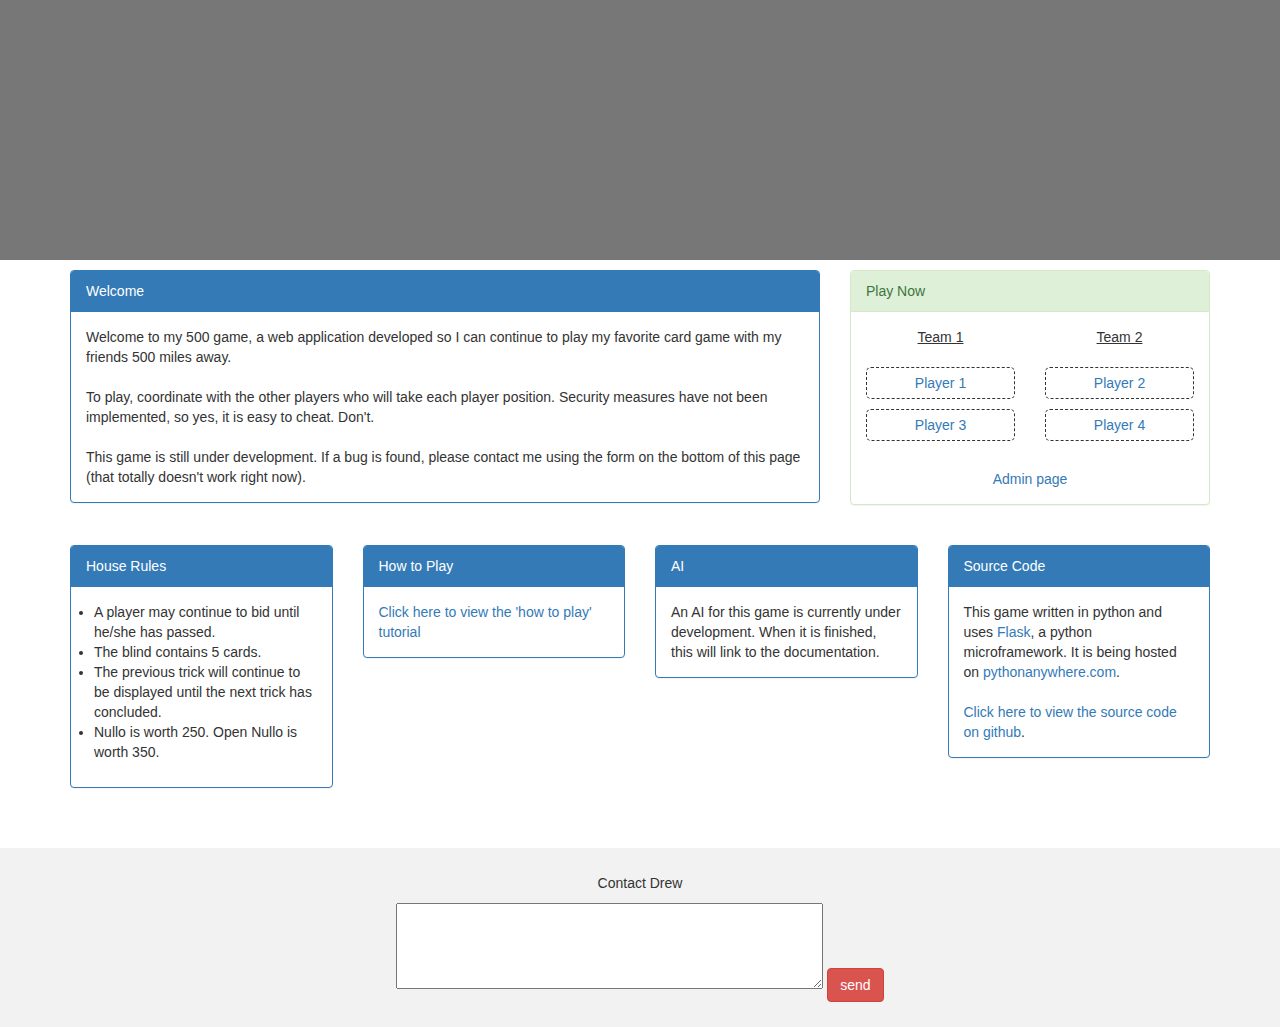
<file: templates/index.html>
<!DOCTYPE html>
<html lang="en">
  <head>
    <title>Drew's 500 Game</title>
    <meta charset="utf-8">
    <meta name="viewport" content="width=device-width, initial-scale=1">
    <link rel="stylesheet" href="https://maxcdn.bootstrapcdn.com/bootstrap/3.4.0/css/bootstrap.min.css">
    <script src="https://ajax.googleapis.com/ajax/libs/jquery/3.3.1/jquery.min.js"></script>
    <script src="https://maxcdn.bootstrapcdn.com/bootstrap/3.4.0/js/bootstrap.min.js"></script>
    <style>
      /* Remove the navbar's default rounded borders and increase the bottom margin */
      .navbar {
        margin-bottom: 50px;
        border-radius: 0;
      }

      /* Remove the jumbotron's default bottom margin */
       .jumbotron {
        margin-bottom: 10px;
        padding: 0;
        background-image: linear-gradient(rgba(0, 0, 0, 0.5), rgba(0, 0, 0, 0.5)), url("https://i0.wp.com/bestcoverpix.com/wp-content/uploads/2013/09/feeling-flush-games-facebook-timeline-cover.jpg?ssl=1");
        height: 260px;
        background-position: center;
        background-repeat: no-repeat;
        background-size: cover;
        position: relative;
      }

      /* Add a gray background color and some padding to the footer */
      footer {
        background-color: #f2f2f2;
        padding: 25px;
      }
      .jumbotron img {
        width: 100%;
        height: 100px;
      }
      .playlink {
        text-align: center;
        padding: 5px;
        border: 1px dashed #333;
        border-radius: 5px;
        margin-bottom: 10px;
      }
      .team {
        margin-bottom: 20px;
        text-align: center;
        text-decoration: underline;
      }
      a {
        text-decoration: none !important;
      }
      ul {
        padding-left: 8px !important;
      }
      #admin {
          text-align: center;
          margin-top: 18px;
      }
    </style>
  </head>
  <body>

  <div class="jumbotron">

  </div>

  <div class="container">
    <div class="row">
      <div class="col-sm-8">
        <div class="panel panel-primary">
          <div class="panel-heading">Welcome</div>
          <div class="panel-body">
            Welcome to my 500 game, a web application developed so I can continue to play my favorite card game with my friends 500 miles away.<br><br>
            To play, coordinate with the other players who will take each player position. Security measures have not been implemented, so yes, it is easy to cheat. Don't. <br><br>
            This game is still under development. If a bug is found, please contact me using the form on the bottom of this page (that totally doesn't work right now).
          </div>
        </div>
      </div>
      <div class="col-sm-4">
        <div class="panel panel-success">
          <div class="panel-heading">Play Now</div>
          <div class="panel-body">
            <div class="row">
              <div class="col-xs-6"><div class="team">Team 1</div></div>
              <div class="col-xs-6"><div class="team">Team 2</div></div>
            </div>
            <div class="row">
              <a href="/player1.html"><div class="col-xs-6"><div class="playlink">Player 1</div></div></a>
              <a href="/player2.html"><div class="col-xs-6"><div class="playlink">Player 2</div></div></a>
            </div>
            <div class="row">
              <a href="/player3.html"><div class="col-xs-6"><div class="playlink">Player 3</div></div></a>
              <a href="/player4.html"><div class="col-xs-6"><div class="playlink">Player 4</div></div></a>
            </div>
            <div class="row"><a href="/admin.html"><div id="admin">Admin page</div></a></div>
          </div>
        </div>
      </div>
    </div>
  </div><br>

  <div class="container">
    <div class="row">
      <div class="col-sm-3">
        <div class="panel panel-primary">
          <div class="panel-heading">House Rules</div>
          <div class="panel-body">
            <ul>
              <li>A player may continue to bid until he/she has passed.</li>
              <li>The blind contains 5 cards.</li>
              <li>The previous trick will continue to be displayed until the next trick has concluded.</li>
              <li>Nullo is worth 250. Open Nullo is worth 350.</li>
            </ul>
          </div>
        </div>
      </div>
      <div class="col-sm-3">
        <a href="/how_to_play_500.html">
          <div class="panel panel-primary">
            <div class="panel-heading">How to Play</div>
            <div class="panel-body">Click here to view the 'how to play' tutorial</div>
          </div>
        </a>
      </div>
      <div class="col-sm-3">
        <div class="panel panel-primary">
          <div class="panel-heading">AI</div>
          <div class="panel-body">An AI for this game is currently under development. When it is finished, this will link to the documentation.</div>
        </div>
      </div>
      <div class="col-sm-3">
        <div class="panel panel-primary">
          <div class="panel-heading">Source Code</div>
          <div class="panel-body">This game written in python and uses <a href="flask.pocoo.org">Flask</a>, a python microframework. It is being hosted on <a href="https://www.pythonanywhere.com">pythonanywhere.com</a>.<br><br> <a href="https://github.com/Furgus11/500">Click here to view the source code on github</a>.</div>
        </div>
      </div>
    </div>
  </div><br><br>

  <footer class="container-fluid text-center">
    <p>Contact Drew</p>
    <form class="form-inline">
      <textarea rows="4" cols="50">

      </textarea>
      <button type="button" class="btn btn-danger">send</button>
    </form>
  </footer>

  </body>
</html>
</file>
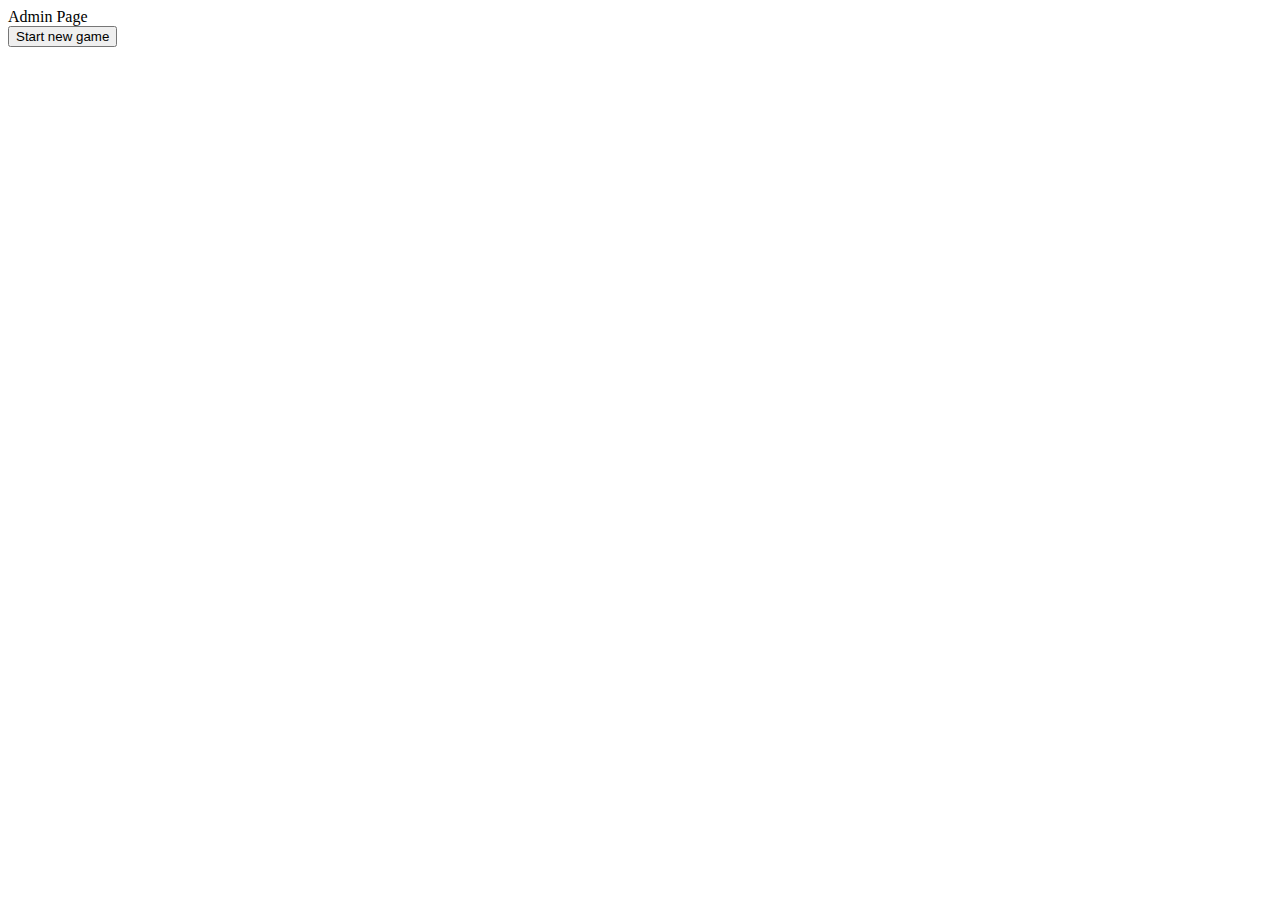
<file: templates/admin.html>
<script src="https://ajax.googleapis.com/ajax/libs/jquery/3.3.1/jquery.min.js"></script>
<script>
    function newGame() {
        console.log("newGame");
        $.get("/api/newGame", {}, function(return_message) {
            $("#returnMessage").html(return_message);
        });
    }
</script>
<html>
    <div>
        Admin Page
    </div>
    <button onclick="newGame()">Start new game</button>
    <div id="returnMessage"></div>
</html>
</file>
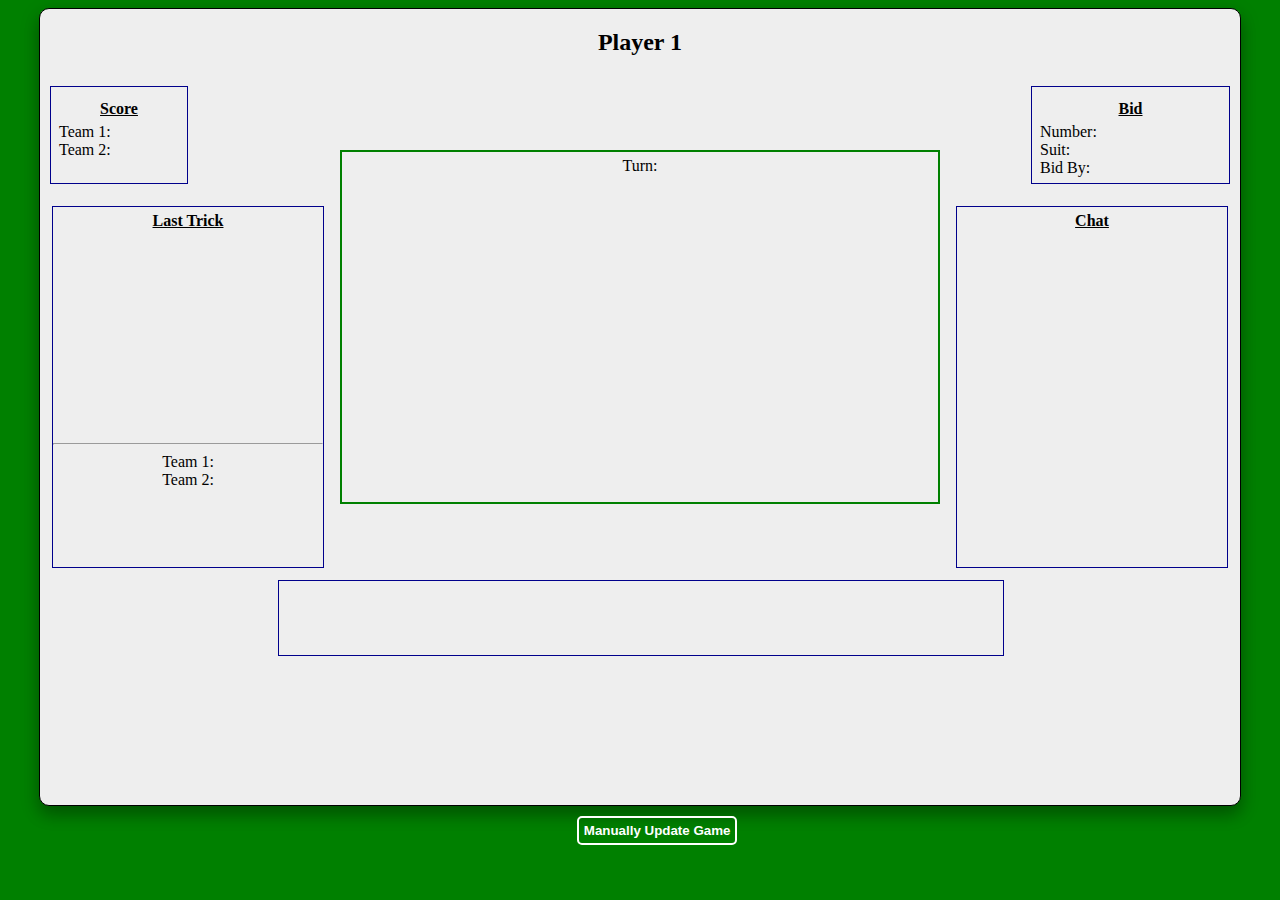
<file: templates/Player 1.html>
<!-- saved from url=(0092)https://www.pythonanywhere.com/user/schnagl/files/home/schnagl/mysite/templates/player1.html -->
<html style="background: green"><head><meta http-equiv="Content-Type" content="text/html; charset=UTF-8"><script src="./Player 1_files/jquery.min.js.download"></script>
<script type="text/javascript">
    var player = "player1";
    var player_index = 0;
    var allBids = [[6, "Spades"], [6, "Clubs"], [6, "Diamonds"], [6, "Hearts"], [6, "notrump"], [7, "Spades"], [7, "Clubs"], [7, "Diamonds"], [7, "Hearts"], [7, "notrump"], [7, "nullo"], [8, "Spades"], [8, "Clubs"], [8, "Diamonds"], [8, "Hearts"], [8, "notrump"], [8, "opennullo"], [9, "Spades"], [9, "Clubs"], [9, "Diamonds"], [9, "Hearts"], [9, "notrump"], [10, "Spades"], [10, "Clubs"], [10, "Diamonds"], [10, "Hearts"], [10, "notrump"]];
    var pause_interval = false;

	function update_game() {
        console.log("Getting Game");
        $.get('/api/get_game_for_player', {"player_index": player_index}, function(game_data) {
            update_scoreboard(game_data.score1, game_data.score2)
            set_turn(game_data.turn, game_data.state);
            update_current_bid(game_data.current_bid_suit, game_data.current_bid_number, game_data.current_bid_player);
            // update last trick
            if (game_data.last_trick != "tricks are empty") {
                update_last_trick(game_data.last_trick[0], game_data.last_trick[1], game_data.last_trick[2], game_data.last_trick[3], game_data.last_trick[4], game_data.last_trick[5], game_data.last_trick[6], game_data.last_trick[7], game_data.last_trick[8], game_data.team1_tricks, game_data.team2_tricks)
            }
            if (game_data.state == 0){
                display_bidding_state(game_data);
                update_hand(game_data);
            }
            else if (game_data.state == 1) {
                display_blind_state(game_data);
            }
            else if (game_data.state == 2) {
                display_playing_state(game_data);
            }
            else if (game_data.state == 3) {
                // end game
                if (game_data.score1 > game_data.score2) {
                    $("#turnDisplayer").html("<div id='gameover'>The game is over and Team 1 wins</div>");
                } else {
                    $("#turnDisplayer").html("<div id='gameover'>The game is over and Team 2 wins</div>");
                }
            }
        });
    }

    function display_playing_state(game_data) {
        $("#biddingContainer").css("display", "none");
        $("#blindConainer").css("display", "none");
        $("#playingContainer").css("display", "block");

        // update playingContainer with cards that have been played
        update_playing_box(game_data.current_trick[0], game_data.current_trick[1], game_data.current_trick[2], game_data.current_trick[3], game_data.current_trick[4], game_data.current_trick[5], game_data.current_trick[6], game_data.current_trick[7])

        // if open nullo
        if (game_data.current_bid_suit === "opennullo" && game_data.current_bid_player_index != player_index) {
            display_open_nullo_cards(game_data);
        }

        if (game_data.turn == player_index) {
            // update hand with cards containing button on playable cards
            update_playable_hand(game_data);
            pause_interval = true;
        } else {
            // update hand with default cards
            update_hand(game_data);
        }
    }

    function display_open_nullo_cards(game_data) {
        console.log("displaying open nullo");
        index_of_nullo_bidder = game_data.current_bid_player_index;
        name_of_nullo_bidder = game_data.current_bid_player;
        $("#openNulloContainer").css("display", "block");
        $("#nulloLabel").html(name_of_nullo_bidder)
        $.get('/api/get_open_nullo_hand', {
            "bidder_index": index_of_nullo_bidder
        }, function (hand_data) {
        	$("#openNulloCardsContainer").html('');
            for (var i = 0; i < hand_data.hand.length; i+=2) {
                $("#openNulloCardsContainer").append(to_card_div(hand_data.hand[i], hand_data.hand[i + 1]));
            }
        });

    }

    function play_card(suit, value) {
        $.get('/api/play_card', {
            "player_index": player_index,
            "suit": suit,
            "value": value
        }, function(game_data) {
            // should be string: "played card" which is returned from Game.play_card(player_index, suit, value)
            console.log(game_data)
            update_game();
            pause_interval = false;
        });
    }

    function update_playable_hand(game_data) {
        $("#cardsContainer").html('');
        for (var i = 0; i < game_data.playable_hand.length; i+=3) {
            $("#cardsContainer").append(to_playable_card_div(game_data.playable_hand[i], game_data.playable_hand[i + 1], game_data.playable_hand[i + 2]));
        }
    }

    function to_playable_card_div(suit, value, playable) {
        var onclick_function = `onclick="alert('You cannot play this card')"`;
        var suit_color = "black";
        var playable_border = "";
        if (playable == 1) {
            onclick_function = `onclick='play_card("` + suit + `","` + value +`")'`;
            playable_border = "playable";
        }
        if (value === "Joker") {
            suit = '';
        } else if (suit === "Hearts") {
			suit = "&#9829;";
			suit_color = "red";
		} else if (suit === "Diamonds") {
			suit = "&#9830;";
			suit_color = "red";
		} else if (suit === "Spades") {
			suit = "&#9824;";
		} else if (suit === "Clubs") {
			suit = "&#9827;";
		}
		return `
		<div ` + onclick_function + ` class = "cardBox ` + playable_border + `">
			<span class="value">`
			+ value + `</span>
			<span class="suit ` + suit_color + `">` + suit + `</span>
		</div>
		`;
    }

    // display blind in content area with check boxes
    // display checkboxes under hand
    // display submit button -> onclick="get_blind_index_arrays_and_send_to_backend()"
    // submit button calls function that gets the arrays then passes those arrays to update_hand_with_blind(hand_indexs, blind_indexs)
    function display_blind_state(game_data) {
        $("#playingContainer").css("display", "none");
        $("#biddingContainer").css("display", "none");
        $("#blindConainer").css("display", "block");
        if (game_data.turn == player_index) {
            // display blind
            display_blind(game_data);
            update_hand_with_checkbox(game_data);
            pause_interval = true;
        } else {
            $("#blindConainer").html("The person who won the bid is integrating the blind into his hand");
            update_hand(game_data);
        }
    }

    function display_blind(game_data) {
        $("#blindConainer").html("");
        for (var i = 0; i < game_data.blind.length; i+=2) {
            var checked = "";
            if (game_data.blind[i] == game_data.current_bid_suit || (game_data.blind[i + 1] == "Joker" && game_data.current_bid_suit != "nullo" && game_data.current_bid_suit != "opennullo" ) || (opposite_suit(game_data.blind[i]) == game_data.current_bid_suit && game_data.blind[i + 1] == "J")) {
                checked = "checked='checked' disabled ";
            }
            $("#blindConainer").append(to_card_div_with_checkbox(game_data.blind[i], game_data.blind[i + 1], "blind", i / 2, checked))
        }
        $("#blindConainer").append("<input type='submit' onclick='get_blind_index_arrays_and_send_to_backend()'>");
        $("#blindConainer").append("<div id='blind-instructions'>Check the boxes from the blind you want to add to your hand. Check the boxes in the cards from your hand to discard. You must discard the same number of cards you add.<br> <center>You must add all trump cards to your hand.</center></div>")
    }

    function opposite_suit(suit) {
        if (suit == "Hearts") {
            return "Diamonds";
        } else if (suit == "Diamonds") {
            return "Hearts";
        } else if (suit == "Spades") {
            return "Clubs";
        } else if (suit == "Clubs") {
            return "Spades";
        } else {
            return "no opposite suit";
        }
    }

    function get_blind_index_arrays_and_send_to_backend() {
		var hand_index = [];
		var num_discard_from_hand = 0;
		var num_recieve_from_blind = 0;
		for (var i = 0; i < 10; i++) {
		    try {
		        if (document.getElementById('hand' + i).checked) {
    				hand_index.push(1);
    				num_discard_from_hand++;
    			} else {
    				hand_index.push(0);
    			}
		    } catch(err) {
		        throw "couldn't get id of: hand" + i;
		    }

		}
		var blind_index = [];
		for (var i = 0; i < 5; i++) {
			if (document.getElementById('blind' + i).checked) {
				blind_index.push(1);
				num_recieve_from_blind++;
			} else {
				blind_index.push(0);
			}
		}
		if (num_discard_from_hand != num_recieve_from_blind) {
			alert("Cannot discard more or less cards than you receive from blind");
		} else {
			update_hand_with_blind(hand_index, blind_index);
    		// updates game
    		update_game();
		}

	}

    // hand_indexs = [1, 0, 1, 0, 0, 1, 0, 1, 0, 0] where 1 mean they are to be switched out
    // blind_indexs = [1, 0, 1, 1, 1]
    function update_hand_with_blind(hand_indexs, blind_indexs) {
        $.get('/api/update_hand_with_blind', {
            "player_index": player_index,
            "h1": hand_indexs[0],
            "h2": hand_indexs[1],
            "h3": hand_indexs[2],
            "h4": hand_indexs[3],
            "h5": hand_indexs[4],
            "h6": hand_indexs[5],
            "h7": hand_indexs[6],
            "h8": hand_indexs[7],
            "h9": hand_indexs[8],
            "h10": hand_indexs[9],
            "b1": blind_indexs[0],
            "b2": blind_indexs[1],
            "b3": blind_indexs[2],
            "b4": blind_indexs[3],
            "b5": blind_indexs[4],
        }, function(game_data) {
           console.log(game_data);
           update_game();
           pause_interval = false;
        });
    }

    function update_current_bid(suit, number, player) {
        $("#bidNumber").html(number);
        $("#bidSuit").html(suit);
        $("#bidPlayer").html(player);
    }

    function display_bidding_state(game_data) {
        $("#playingContainer").css("display", "none");
        $("#blindConainer").css("display", "none");
        $("#biddingContainer").css("display", "block");
        update_bid_table(game_data.bids);
        if (game_data.turn == player_index) {
            // get minBidIndex
            minBidIndex = get_bid_index(game_data.current_bid_number, game_data.current_bid_suit, game_data.bids_this_round);
            display_bidding_form(minBidIndex + 1)
            pause_interval = true;
        } else {
            // hide biddding form
            $("#biddingFormContainer").html("");
        }

    }


    function update_hand(game_data) {
    	$("#cardsContainer").html('');
        for (var i = 0; i < game_data.playable_hand.length; i+=3) {
            $("#cardsContainer").append(to_card_div(game_data.playable_hand[i], game_data.playable_hand[i + 1]));
        }
    }
    function update_hand_with_checkbox(game_data) {
    	$("#cardsContainer").html('');
        for (var i = 0; i < game_data.playable_hand.length; i+=3) {
            $("#cardsContainer").append(to_card_div_with_checkbox(game_data.playable_hand[i], game_data.playable_hand[i + 1], "hand", i / 3, ""));
        }
    }

	function update_scoreboard(score1, score2) {
		$("#score1").html(score1);
		$("#score2").html(score2);
	}

	function update_bid_table(bids){
		var table_string = `
				<table>
					<tr>
					    <th>Number</th>
					    <th>Suit</th>
					    <th>Player</th>
					</tr>`
		for (var i = 0; i < bids.length; i+=3) {
			table_string = table_string + to_bid_table_row(bids[i], bids[i + 1], bids[i + 2]);
		}

		table_string = table_string + "</table>"

		$("#biddingTableContainer").html(table_string);
	}

	function to_bid_table_row(number, suit, player) {
        return '<tr><td>' + number + '</td><td>' + suit + '</td><td>' + player + '</td></tr>'
    }

    function display_bidding_form(minBidIndex) {
    	formString = `
    	<div id="biddingForm">
    	`
    	for (var i = minBidIndex; i < allBids.length; i++) {
    	    formString += "<label class='radio-container'>" + allBids[i][0] + " " + allBids[i][1]  + "<input name='bid' value='" + allBids[i][0] + " " + allBids[i][1] + "' type='radio'><span class='checkmark'></span></label>";
    	}
    	formString += `
    		<label class='radio-container'>Pass<input name='bid' type='radio' value='Pass' checked='checked'><span class='checkmark'></span></label></div>
    		<input onclick='send_bid()' id='biddingButton' type='submit' value="Submit Bid"></input></div>
    	`
    	$("#biddingFormContainer").html(formString);
    	$("#biddingButton").removeAttr("disabled");
    }


    function send_bid() {
        $("#biddingButton").attr("disabled", "disabled");
    	var radioValue = $("input[name='bid']:checked").val();
    	var parsed;
    	if (radioValue === "Pass") {

		    console.log("passing");
   			$.get('/api/add_bid', {
            	"bid_passed": "true",
            	"bid_suit": "",
            	"bid_number": "",
            	"bid_player_index": player_index
        	}, function(data1) {
        	    console.log(data1);
        	    update_game();
        	    pause_interval = false;
        	});
    	} else {
    		parsed = radioValue.split(" ");
    		$.get('/api/add_bid', {
            	"bid_passed": "false",
            	"bid_suit": parsed[1],
            	"bid_number": parsed[0],
            	"bid_player_index": player_index
        	}, function(data1) {
            	console.log(data1);
            	update_game();
        	    pause_interval = false;
        	});
    	}

    }

	function update_last_trick(s0, v0, s1, v1, s2, v2, s3, v3, lead, team1Tricks, team2Tricks) {
	    $(".trickLabel").css("display", "inline-block");
	    $(".trickLabelTop").css("display", "block");
		$("#trickBoxTwo").html(to_card_div(s2, v2));
		$("#trickBoxOne").html(to_card_div(s1, v1));
		$("#trickBoxThree").html(to_card_div(s3, v3));
		$("#trickBoxZero").html(to_card_div(s0, v0));
		if (lead == 0) {
			$("#trickBoxZero").css("background", "lightblue")
		} else {
		    $("#trickBoxZero").css("background", "transparent")
		}
		if (lead == 1) {
			$("#trickBoxOne").css("background", "lightblue")
		} else {
		    $("#trickBoxOne").css("background", "transparent")
		}
		if (lead == 2) {
			$("#trickBoxTwo").css("background", "lightblue")
		} else {
		    $("#trickBoxTwo").css("background", "transparent")
		}
	    if (lead == 3) {
			$("#trickBoxThree").css("background", "lightblue")
		} else {
		    $("#trickBoxThree").css("background", "transparent")
		}
		$("#t1Tricks").html(team1Tricks);
		$("#t2Tricks").html(team2Tricks);

	}

	function update_playing_box(s0, v0, s1, v1, s2, v2, s3, v3) {
		if (s0 != "" || v0 != "") {
			$("#playerBoxZero").html(to_card_div(s0, v0));
		} else {
			$("#playerBoxZero").html(to_card_div('&nbsp', '&nbsp'));
		}
		if (s1 != "" || v1 != "") {
			$("#playerBoxOne").html(to_card_div(s1, v1));
		} else {
			$("#playerBoxOne").html(to_card_div('&nbsp', '&nbsp'));
		}
		if (s2 != "" || v2 != "") {
			$("#playerBoxTwo").html(to_card_div(s2, v2));
		} else {
			$("#playerBoxTwo").html(to_card_div('&nbsp', '&nbsp'));
		}
		if (s3 != "" || v3 != "") {
			$("#playerBoxThree").html(to_card_div(s3, v3));
		} else {
			$("#playerBoxThree").html(to_card_div('&nbsp', '&nbsp'));
		}
	}

	function set_turn(turn, state) {
	    var state_string = "";
	    if (state == 0) {
	        state_string = " to bid"
	    } else if (state == 1) {
	        state_string = " to sort blind"
	    } else if (state == 2) {
	        state_string = " to play"
	    }
		if (turn == 0) {
			$("#playersTurn").html("Player 1" + state_string);
		} else if (turn == 1) {
			$("#playersTurn").html("Player 2" + state_string);
		} else if (turn == 2) {
			$("#playersTurn").html("Player 3" + state_string);
		} else if (turn == 3) {
			$("#playersTurn").html("Player 4" + state_string);
		}
	}

	function to_card_div(suit, value) {
	    var suit_color = "black";
        if (value === "Joker") {
            suit = '';
        } else if (suit === "Hearts") {
			suit = "&#9829;";
			suit_color = "red";
		} else if (suit === "Diamonds") {
			suit = "&#9830;";
			suit_color = "red";
		} else if (suit === "Spades") {
			suit = "&#9824;";
		} else if (suit === "Clubs") {
			suit = "&#9827;";
		}
		return `
		<div class = "cardBox">
			<span class="value">`
			+ value + `</span>
			<span class="suit ` + suit_color + `">` + suit + `</span>
		</div>
		`;
    }

    function to_card_div_with_checkbox(suit, value, hand_or_blind, i, checked) {
        suit_color = "black";
        if (value === "Joker") {
            suit = '';
        } else if (suit === "Hearts") {
			suit = "&#9829;";
			suit_color = "red";
		} else if (suit === "Diamonds") {
			suit = "&#9830;";
			suit_color = "red";
		} else if (suit === "Spades") {
			suit = "&#9824;";
		} else if (suit === "Clubs") {
			suit = "&#9827;";
		}
		return `
		<label class = "cardBox">
			<span class="value">`
			+ value + `</span>
			<span class="suit ` + suit_color + `">` + suit + `</span>
			<br>
			<input ` + checked + ` type="checkbox" id="` + hand_or_blind + i +`">
		</label>
		`;
    }

    function get_bid_index(number, suit, bidPosition) {
        var ret = -1;
        for (var i = 0 ; i < allBids.length; i++) {
            if (allBids[i][0] == number && allBids[i][1] == suit) {
                ret = i;
            }
        }
        if(bidPosition >= 2 && ret < 4) {
            ret = 4;
        }
        return ret;
    }

    // setInterval(update_game(), 3000);
    setInterval(function() {
        if (!pause_interval) {
            update_game();
        }
    }, 1000);

</script>


	<title>Player 1</title>
	</head><body><div id="container">
		<h2 id="playerName">
			Player 1
		</h2>
		<div id="scoreContainer">
			<div class="boxTitle">Score</div>
			<div class="score">Team 1: <span id="score1"></span></div>
			<div class="score">Team 2: <span id="score2"></span></div>
		</div>
		<div id="bidContainer">
			<div class="boxTitle">Bid</div>
			<div>Number: <span id="bidNumber"></span></div>
			<div>Suit: <span id="bidSuit"></span></div>
			<div>Bid By: <span id="bidPlayer"></span></div>
		</div>

		<br>
		<div id="lastTrickContainer" class="">
			<div class="boxTitle"> Last Trick</div>
			<div class="trickBox">
    			<div class="trickrow">
    			    <label class="trickLabelTop">Player 3</label>
    				<div id="trickBoxTwo"></div>
    			 </div>
    			<div class="trickrow">
    			    <label class="trickLabel" id="leftTrickLabel">Player 2</label>
    				<div id="trickBoxOne"></div>
    				<div id="trickBoxThree"></div>
    				<label class="trickLabel" id="rightTrickLabel">Player 4</label>
    			</div>
    			<div class="trickrow">
    				<div id="trickBoxZero"></div>
    			</div>
			</div>
			<hr>
			<div class="trickCount">Team 1: <span id="t1Tricks"></span></div>
			<div class="trickCount">Team 2: <span id="t2Tricks"></span></div>
		</div>
		<div id="mainContainer">
			<div id="turnDisplayer">Turn: <span id="playersTurn"></span></div>
			<div id="biddingContainer">
				<div id="biddingTableContainer"></div>
				<div id="biddingFormContainer"></div>
			</div>
			<div id="blindConainer"></div>
			<div id="playingContainer">
				<div class="trickrow">
				    <label class="playLabelTop">Player 3</label>
					<div id="playerBoxTwo"></div>
				 </div>
				<div class="trickrow">
				    <label class="playLabel" id="leftPlayLabel">Player 2</label>
					<div id="playerBoxOne"></div>
					<div id="playerBoxThree"></div>
    				<label class="playLabel" id="rightPlayLabel">Player 4</label>
				</div>
				<div class="trickrow">
					<div id="playerBoxZero"></div>
				</div>
				<div id="openNulloContainer" class="trickrow">
				    <label id="nulloLabel"></label>
				    <div id="openNulloCardsContainer"></div>
				</div>
			</div>
		</div>
		<div id="chatContainer">
			<div class="boxTitle">Chat</div>
		</div>
		<br>

		<div id="cardsContainer">

		</div>

	</div>
	<div id="buttons">
        <button onclick="update_game()">Manually Update Game</button>
    </div>

<style type="text/css">
	#container {
		max-width: 1200px;
		height: 90%;
		border: 1px solid black;
		box-shadow: 0 10px 16px 0 rgba(0,0,0,0.2),0 6px 20px 0 rgba(0,0,0,0.19);
		margin: 0 auto;
		background: #eee;
		border-radius: 10px;
	}
	#container>div {
		display: inline-block;
		vertical-align: middle;
	}
	.trickrow {
		width: 100%;
		text-align: center;
	    padding-top: 10px;
    	padding-bottom: 10px;
	}
	#biddingTableContainer>table {
		margin: 0 auto;
	}
	.trickrow>div {
		display: inline-block;
		border-radius: 5px;
	}
	#trickBoxTwo, #trickBoxZero {
		margin: 0 auto;
		width: 60px;
	}
	#trickBoxOne, #playerBoxOne {
		margin-right: 15px;
		vertical-align: text-top;
		width: 60px;
	}
	#trickBoxThree, #playerBoxThree {
		margin-left: 15px;
		vertical-align: text-top;
		width: 60px;
	}
	#playername {
		text-align: center;
	}
	#lastTrickContainer, #chatContainer {
		width: 270px;
	    margin: 12px;
		height: 360px;
		border: 1px solid darkblue;
	}
	#mainContainer {
		width: 596px;
		min-height: 350px;
		border: 2px solid green;
		margin-top: -120px;
	}
	#mainContainer>div {
		/*initially hide shit*/
		/*display: none;*/
	}
	#playingContainer {
		display: none;
	}
	.cardBox {
		border: 1px solid black;
		border-radius: 5px;
		width: 60px;
		height: 60px;
		text-align: center;
		display: inline-block;
		margin-right: 5px;
		cursor: pointer;
	}
	#cardsContainer {
        margin: 0px 238px;
        width: 710px;
        min-height: 60px;
        border: 1px solid darkblue;
        padding: 7px;
	}
	#scoreContainer {
		margin: 10px;
		width: 120px;
		height: 80px;
		padding: 8px;
		border: 1px solid darkblue;
	}
	.boxTitle {
		text-align: center;
		font-weight: bold;
		text-decoration: underline;
		padding: 5px;
	}
	.score {
	}
	.score > span {
		color: red;
		font-weight: bold;
	}
	#bidContainer {
		margin: 10px;
		width: 181px;
		height: 80px;
		padding: 8px;
		border: 1px solid darkblue;
		float: right;
	}
	#bidContainer span, #scoreContainer span {
		float: right;
		color: red;
		font-weight: bold;
	}
	.radioWidth {
		width: 110px;
	    padding: 3px;
	    display: inline-block;
	}
	table {
        border-collapse: collapse;
    }

    table, th, td {
        border: 1px solid black;
        border: 1px solid black;
        padding: 2px 10px;
        text-align: center;
    }
    .trickCount {
        display: block;
        text-align: center;
    }
    .trickBox {
        min-height: 200px;
    }
    .trickCount span {
        color: blue;
        font-weight: bold;
        padding-left
    }

    .red {
        color: red;
    }

    .playable {
        border: 1px solid green;
        background: lightgreen;
    }
    #leftTrickLabel, #leftPlayLabel {
        position: relative;
        transform: rotate(-90deg);
    }

    #rightTrickLabel, #rightPlayLabel {
        position: relative;
        transform: rotate(90deg);
    }
    .trickLabel, .trickLabelTop {
        display: none;
    }

    #leftPlayLabel, #rightPlayLabel {
        display: inline-block;
    }
    .playLabelTop {
        display: block;
        margin-bottom: 10px;
    }

    #openNulloContainer {
        display: none;
    }

    #openNulloCardsContainer>.cardbox {
        width: 40px;
        height: 40px;
    }

    #turnDisplayer {
        text-align: center;
        padding-top: 5px;
    }

    input[type="submit"] {
        display: block;
        -webkit-transition-duration: 0.4s;
        transition-duration: 0.4s;
        background: transparent;
        border: 2px solid #2598f2;
        border-radius: 5px;
        color: #2598f2;
        cursor: pointer;
        padding: 5px;
         font-weight: bold;
        left: 45%;
        position: relative;
        margin-top: 10px;
        margin-bottom: 17px;
    }
    button {
        display: block;
        -webkit-transition-duration: 0.4s;
        transition-duration: 0.4s;
        background: transparent;
        border: 2px solid #FFF;
        border-radius: 5px;
        color: #FFF;
        cursor: pointer;
        padding: 5px;
         font-weight: bold;
        left: 45%;
        position: relative;
        margin-top: 10px;
        margin-bottom: 17px;
    }


    input[type="submit"]:hover {
        background-color: #2598f2;
        border: 2px solid transparent;
        box-shadow: 0 12px 16px 0 rgba(0,0,0,0.24), 0 17px 50px 0 rgba(0,0,0,0.19);
        color: black;
    }
    button:hover {
        background-color: #FFF;
        border: 2px solid transparent;
        box-shadow: 0 12px 16px 0 rgba(0,0,0,0.24), 0 17px 50px 0 rgba(0,0,0,0.19);
        color: black;
    }
    /* The container */
    .radio-container {
        display: inline-block;
        position: relative;
        padding-left: 35px;
        margin-bottom: 12px;
        cursor: pointer;
        font-size: 17px;
        -webkit-user-select: none;
        -moz-user-select: none;
        -ms-user-select: none;
        user-select: none;
        background: #ccc;
        margin: 5px;
        border-radius: 13px;
        padding-top: 4px;
        padding-right: 5px;
        padding-bottom: 4px;
        min-width: 95px;
    }

    /* Hide the browser's default radio button */
    .radio-container input {
      position: absolute;
      opacity: 0;
      cursor: pointer;
    }

    /* Create a custom radio button */
    .checkmark {
        position: absolute;
        top: 8px;
        left: 9px;
        height: 12px;
        width: 12px;
        background-color: #eee;
        border-radius: 50%;
    }

    /* On mouse-over, add a grey background color */
    .radio-container:hover input ~ .checkmark {
      background-color: #2196F3;
    }

    /* When the radio button is checked, add a blue background */
    .radio-container input:checked ~ .checkmark {
      background-color: #2196F3;
    }

    /* Create the indicator (the dot/circle - hidden when not checked) */
    .checkmark:after {
      content: "";
      position: absolute;
      display: none;
    }

    /* Show the indicator (dot/circle) when checked */
    .radio-container input:checked ~ .checkmark:after {
      display: block;
    }

    /* Style the indicator (dot/circle) */
    .radio-container .checkmark:after {
        top: 3.5px;
        left: 3.5px;
        width: 5px;
        height: 5px;
        border-radius: 50%;
        background: black;
    }
    .cardBox>span {
        font-size: 22px;
    }
    #blindConainer > label.cardBox {
        margin-left: 41.5px;
    }
    #blind-instructions {
        padding: 20px;
        text-align: justify;
    }
    #gameover {
        font-size: 24px;
        color: #2196F3;
    }
    #bid-push {
        width: 852px;
    }

    @media (max-width: 1200px) {
        #mainContainer {
            width: 472px;
            margin-top: 0px;
        }
        #chatContainer {
            display: none !important;
        }
        #cardsContainer {
            margin: 5px 41px;
        }
        #blindConainer > label.cardBox {
            margin-left: 20.5px;
            margin-top: 10px;
        }
        #bidContainer {
            float: left;
            margin-right: 20%;
	    }
    }
    @media (max-width: 820px) {
        #lastTrickContainer {
            margin-left: 20%;
        }
        .cardBox>span {
            font-size: 16px;
        }
        .cardBox {
            border: 1px solid black;
            border-radius: 5px;
            width: 30px;
            height: 50px;
            text-align: center;
            display: inline-block;
            margin-right: 5px;
            cursor: pointer;
        }
        #cardsContainer {
            margin: 5px 12px;
            width: 410px;
            min-height: 60px;
            border: 1px solid darkblue;
            padding: 7px;
        }
        #mainContainer {
            width: 460px;
        }
        #container {
            min-height: 1200px;
        }
    }

</style></body></html>
</file>
